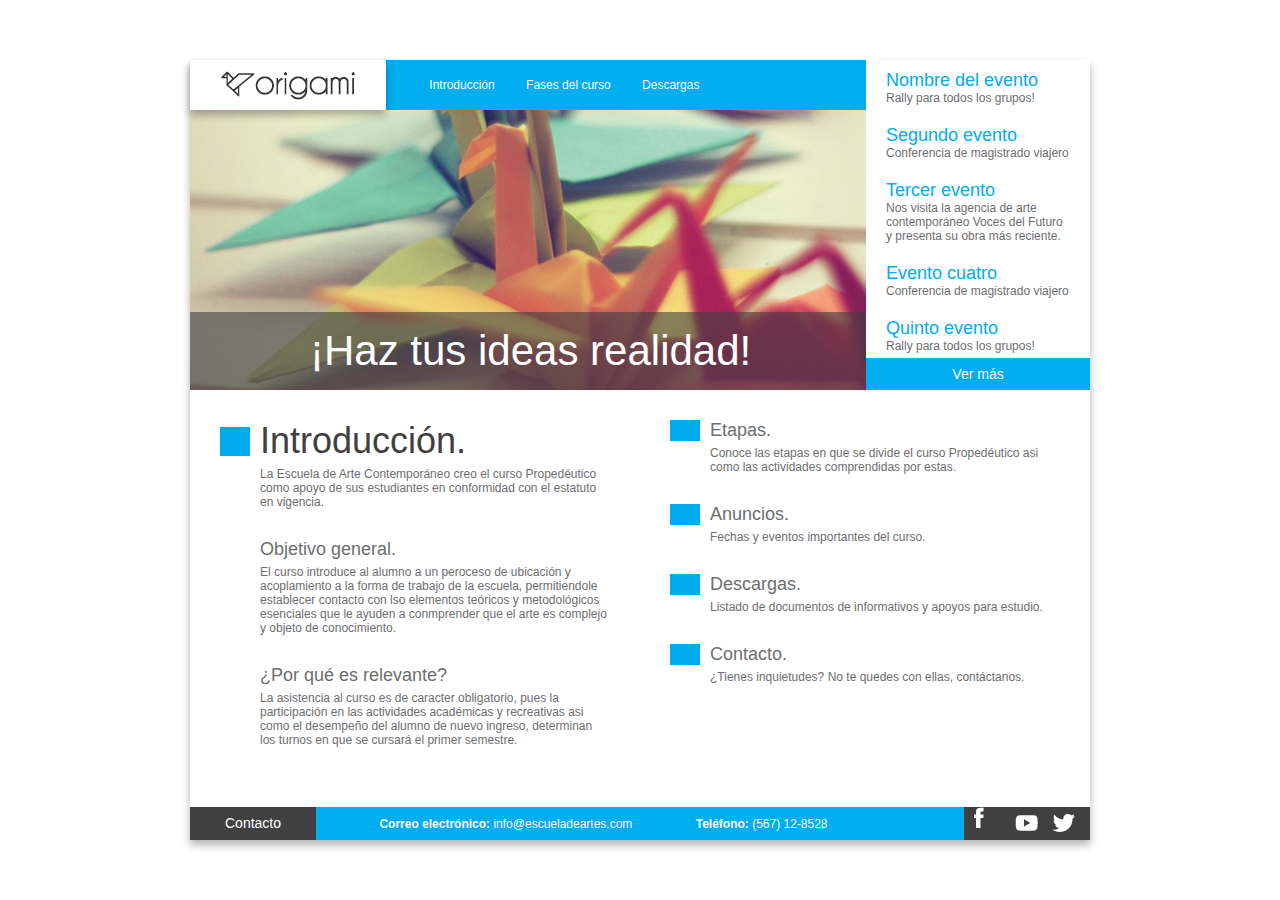
<file: origami-inicio/root/index.htm>
<!doctype html>
<html>
<head>
<meta charset="utf-8">
<title>Origami</title>
<meta name="mobile-web-app-capable" content="yes">
<link rel="shortcut icon" sizes="196x196" href="imagenes/favicon.png">
<link href="css/estilos.css" rel="stylesheet" type="text/css">
</head>

<body>
	<main>
    <header>
      <nav>
        <a href="index.htm" id="logo">Portada</a>
        <div>
          <a href="index.htm">Introducción</a>
          <a href="fases.htm">Fases del curso</a>
          <a href="descargas.htm">Descargas</a>
        </div>
      </nav>
      <div id="foto">
        <span>¡Haz tus ideas realidad!</span>
      </div>
      <aside>
        <div>

        <a href="#">
          <span>Nombre del evento</span>
          <p>Rally para todos los grupos!</p>
        </a>

        <a href="#">
            <span>Segundo evento</span>
            <p>Conferencia de magistrado viajero</p>
          </a>

          <a href="#">
              <span>Tercer evento</span>
              <p>Nos visita la agencia de arte contemporáneo Voces del Futuro y
                presenta su obra más reciente.
              </p>
            </a>

            <a href="#">
                <span>Evento cuatro</span>
                <p>Conferencia de magistrado viajero</p>
              </a>

              <a href="#">
                  <span>Quinto evento</span>
                  <p>Rally para todos los grupos!</p>
                </a>

                <a href="#">
                    <span>Sexto evento</span>
                    <p>Rally para todos los grupos!</p>
                  </a>

                  <a href="#">
                      <span>Séptimo evento</span>
                      <p>Rally para todos los grupos!</p>
                    </a>

                    <a href="#">
                        <span>Octavo evento</span>
                        <p>Rally para todos los grupos!</p>
                      </a>

                      <a href="#">
                          <span>Noveno evento</span>
                          <p>Rally para todos los grupos!</p>
                        </a>
        </div>
        <a href="#">Ver más</a>
      </aside>
    </header>
    <section>
      <div class="columna">
        <h1 class="bullet">Introducción.</h1>
        <p>La Escuela de Arte Contemporáneo creo el curso Propedéutico como
          apoyo de sus estudiantes en conformidad con el estatuto en vigencia.
        </p>
        <h2>Objetivo general.</h2>
        <p>El curso introduce al alumno a un peroceso de ubicación y
          acoplamiento a la forma de trabajo de la escuela, permitiendole
          establecer contacto con lso elementos teóricos y metodológicos
          esenciales que le ayuden a conmprender que el arte es complejo y
          objeto de conocimiento.
        </p>
        <h2>¿Por qué es relevante?</h2>
        <p>La asistencia al curso es de caracter obligatorio, pues la
          participación en las actividades académicas y recreativas asi como el
          desempeño del alumno de nuevo ingreso, determinan los turnos en que se
          cursará el primer semestre.
        </p>
      </div>

      <div class="columna">
          <h2 class="bullet">Etapas.</h2>
          <p>Conoce las etapas en que se divide el curso Propedéutico asi como
            las actividades comprendidas por estas.
          </p>
          <h2 class="bullet">Anuncios.</h2>
          <p>Fechas y eventos importantes del curso.</p>
          <h2 class="bullet">Descargas.</h2>
          <p>Listado de documentos de informativos
            y apoyos para estudio.
          </p>
          <h2 class="bullet">Contacto.</h2>
          <p>¿Tienes inquietudes? No te quedes con ellas, contáctanos.</p>
        </div>

    </section>
    <footer>
      <h4>Contacto</h4>
      <span>
        <strong>Correo electrónico:</strong>
        <a href="mailto:info@escueladeartes.com">info@escueladeartes.com</a>
      </span>
      <span>
        <strong>Teléfono:</strong> (567) 12-8528
      </span>
      <div>
        <a href="#" id="facebook">Facebook</a>
        <a href="#" id="youtube">Youtube</a>
        <a href="#" id="twitter">Twitter</a>
      </div>
    </footer>
  </main>
</body>
</html>
</file>
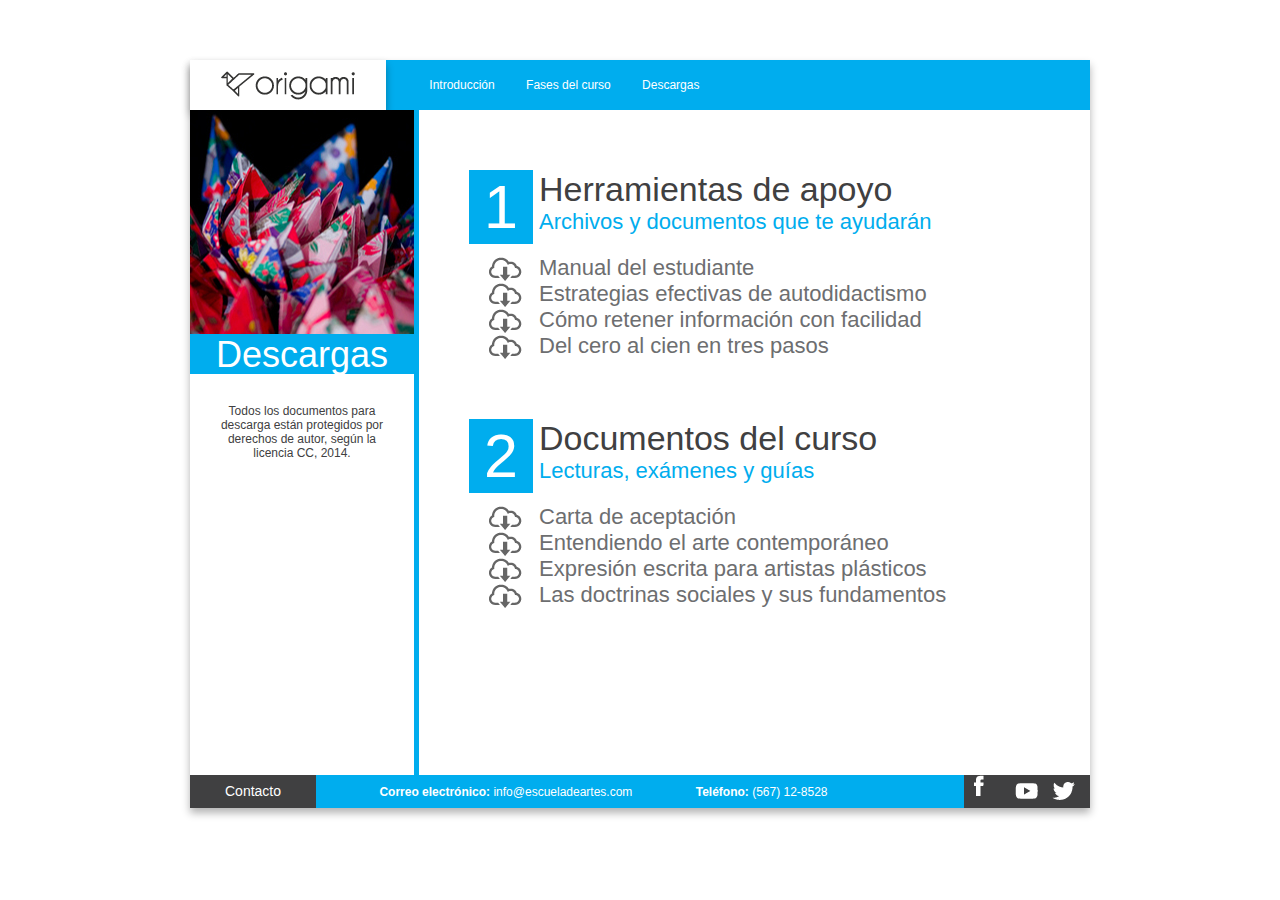
<file: origami-inicio/root/descargas.htm>
<!doctype html>
<html>
<head>
<meta charset="utf-8">
<title>Origami</title>
<meta name="mobile-web-app-capable" content="yes">
<link rel="shortcut icon" sizes="196x196" href="imagenes/favicon.png">
<link href="css/estilos.css" rel="stylesheet" type="text/css">
</head>

<body>
	<main>
    <header>
      <nav>
        <a href="index.htm" id="logo">Portada</a>
        <div>
          <a href="index.htm">Introducción</a>
          <a href="fases.htm">Fases del curso</a>
          <a href="descargas.htm">Descargas</a>
        </div>
      </nav>
        <div></div>
    </header>
    <section>
      <div class="columnaf">
          <div id="imagenfondo"></div>
          <div class="link-fases">
        <span>Descargas</span>
          <div>
            <p>Todos los documentos para descarga están protegidos por derechos
              de autor, según la licencia CC, 2014.
            </p>
          </div>
          </div>
      </div>
      <div class="columnaI">
        <div>
            <div class="uno">1</div>
        <span>Herramientas de apoyo</span>
          <h2>Archivos y documentos que te ayudarán</h2>
        <div>
              <a href="#">
                <p id="iconod">Manual del estudiante</p>
              </a>

              <a href="#">
                  <p id="iconod">Estrategias efectivas de autodidactismo</p>
                </a>

                <a href="#">
                    <p id="iconod">Cómo retener información con facilidad</p>
                  </a>

                <a href="#">
                    <p id="iconod">Del cero al cien en tres pasos</p>
                </a>
          </div>
          </div>

          <div>
              <div class="uno">2</div>
          <span>Documentos del curso</span>
            <h2>Lecturas, exámenes y guías</h2>
          <div>
                <a href="#">
                  <p id="iconod">Carta de aceptación</p>
                </a>

                <a href="#">
                    <p id="iconod">Entendiendo el arte contemporáneo</p>
                  </a>

                  <a href="#">
                      <p id="iconod">
                        Expresión escrita para artistas plásticos
                      </p>
                    </a>

                  <a href="#">
                      <p id="iconod">
                        Las doctrinas sociales y sus fundamentos
                      </p>
                  </a>
            </div>
            </div>
        </div>

    </section>
    <footer>
        <h4>Contacto</h4>
        <span>
          <strong>Correo electrónico:</strong>
          <a href="mailto:info@escueladeartes.com">info@escueladeartes.com</a>
        </span>
        <span>
          <strong>Teléfono:</strong> (567) 12-8528
        </span>
        <div>
          <a href="#" id="facebook">Facebook</a>
          <a href="#" id="youtube">Youtube</a>
          <a href="#" id="twitter">Twitter</a>
        </div>
    </footer>
  </main>
</body>
</html>
</file>
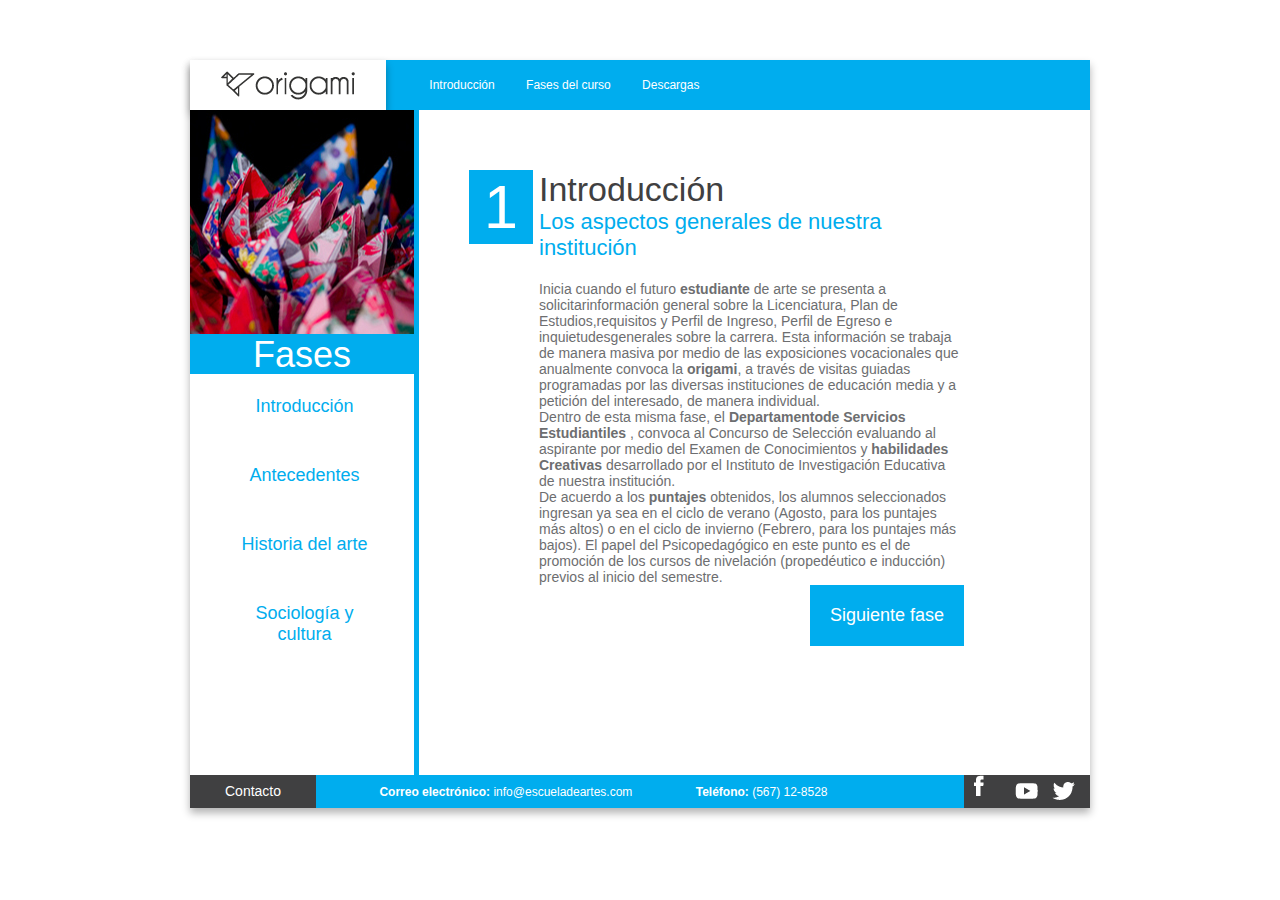
<file: origami-inicio/root/fases.htm>
<!doctype html>
<html>
<head>
<meta charset="utf-8">
<title>Origami</title>
<meta name="mobile-web-app-capable" content="yes">
<link rel="shortcut icon" sizes="196x196" href="imagenes/favicon.png">
<link href="css/estilos.css" rel="stylesheet" type="text/css">
</head>

<body>
	<main>
    <header>
      <nav>
        <a href="index.htm" id="logo">Portada</a>
        <div>
          <a href="index.htm">Introducción</a>
          <a href="fases.htm">Fases del curso</a>
          <a href="descargas.htm">Descargas</a>
        </div>
      </nav>
        <div></div>
    </header>
    <section>
      <div class="columnaf">
          <div id="imagenfondo"></div>
          <div class="link-fases">
        <span>Fases</span>
          <div>
            <a>Introducción</a>
            <a>Antecedentes</a>
            <a>Historia del arte</a>
            <a>Sociología y cultura</a>
          </div>
          </div>
      </div>
      <div class="columnaI">
        <div>
            <div class="uno">1</div>
        <span>Introducción</span>
          <h2>Los aspectos generales de nuestra institución</h2>
        <div>
          <p>Inicia cuando el futuro <strong>estudiante</strong> de arte se
            presenta a solicitarinformación general sobre la Licenciatura,
            Plan de Estudios,requisitos y Perfil de Ingreso, Perfil de Egreso e
            inquietudesgenerales sobre la carrera. Esta información se trabaja
            de manera masiva por medio de las exposiciones vocacionales que
            anualmente convoca la <strong>origami</strong>, a través de visitas
            guiadas programadas por las diversas instituciones de educación
            media y a petición del interesado, de manera individual.
            </p>
            <p>
                Dentro de esta misma fase, el <strong>Departamentode Servicios
                Estudiantiles</strong> , convoca al Concurso de Selección
                evaluando al aspirante por medio del Examen de Conocimientos y
                <strong>habilidades Creativas</strong> desarrollado por el
                Instituto de Investigación Educativa de nuestra institución.
            </p>
            <p>
                De acuerdo a los <strong> puntajes</strong> obtenidos, los
                alumnos seleccionados ingresan ya sea en el ciclo de verano
                (Agosto, para los puntajes más altos) o en el ciclo de invierno
                (Febrero, para los puntajes más bajos). El papel del
                Psicopedagógico en este punto es el de promoción de los cursos
                de nivelación (propedéutico e inducción) previos al inicio del
                semestre.
            </p>
          </div>
          <div>
            <div class="botonf">Siguiente fase</div>
          </div>
          </div>
        </div>

    </section>
    <footer>
        <h4>Contacto</h4>
        <span>
          <strong>Correo electrónico:</strong>
          <a href="mailto:info@escueladeartes.com">info@escueladeartes.com</a>
        </span>
        <span>
          <strong>Teléfono:</strong> (567) 12-8528
        </span>
        <div>
          <a href="#" id="facebook">Facebook</a>
          <a href="#" id="youtube">Youtube</a>
          <a href="#" id="twitter">Twitter</a>
        </div>
    </footer>
  </main>
</body>
</html>
</file>
<file: origami-inicio/root/css/estilos.css>
body{
  color: #6d6e70;
  font-family: Arial, Helvetica, sans-serif;
  font-size: 12px;
  margin: 60px;
}

main {
  box-shadow: 0 5px 8px rgba(0,0,0,.3);
  display: block;
  margin: 0 auto;
  position: relative;
  width: 900px;
}

header,
section,
footer {
  display: block;
  position: relative;
}

footer{
  background-color: #00adee;
  color: #ffffff;
  display: block;
  height: 33px;
}

header nav {
  background-color: #00adee;
  display: block;
  height: 50px;
  position: relative;
}

header #foto {
  background-image: url(../imagenes/fondo-portada.jpg);
  height: 280px;
}

section #imagenfondo{
  background-image: url(../imagenes/mosaico-fases.jpg);
  background-repeat: no-repeat;
  height: 224px;
  width: 224px;
  margin-right: 0%;
}

header aside {
  background-color: #fff;
  bottom: 0;
  position: absolute;
  right: 0;
  top: 0;
  width: 224px;
}

header nav > a,
header nav div {
  display: inline-block;
  position: relative;
  vertical-align: middle;
}

header nav > a {
  background-color: #fff;
  background-image: url(../imagenes/logo.png);
  background-position: center;
  background-repeat: no-repeat;
  box-shadow: 0 5px 8px rgba(0,0,0,.3);
  height: 50px;
  margin-right: 30px;
  text-indent: -9999px;
  width: 196px;
}

header nav div a{
  color: #fff;
  margin-right: 8px;
  padding: 10px;
  text-decoration: none;
}
header nav div a:hover{
  -moz-transition: all 0.5 ease;
  -webkit-transition: all 0.5s ease;
  background-color: #fff;
  color: #404041;
  transition: all 0.5s ease;
}

header #foto span {
  background-color: rgba(64,64,65,.6);
  bottom: 0;
  color: #fff;
  display: block;
  font-size: 42px;
  left: 0;
  padding: 15px 0 15px 120px;
  position: absolute;
  right: 0;
}
header aside div a {
  color: #6d6e70;
  display: block;
  padding: 10px 20px;
  text-decoration: none;
}

header aside div a span {
  color: #00adee;
  display: block;
  font-size: 18px;
}

header aside div a p {
  -moz-transition: all 0.5 ease;
  -webkit-transition: all 0.5s ease;
  display: block;
  margin: 0;
  transition: all 0.5s ease;
}

header aside div a:hover{
  -moz-transition: all 0.5 ease;
  -webkit-transition: all 0.5s ease;
  background-color: #404041;
  color: #fff;
  transition: all 0.5s ease;
}

header aside > a{ /* Botón de hacer mas */
  background-color: #00adee;
  color: #fff;
  display: block;
  font-size: 14px;
  padding: 8px;
  position: relative;
  text-align: center;
  text-decoration: none;
}

header aside div{
  height: 298px;
  overflow: auto;
}

.columna {
  box-sizing: border-box;
  display: block;
  float: left;
  padding: 30px;
  position: relative;
  width: 50%;
}

.columnaf{
  box-sizing: border-box;
  display: block;
  float: left;
  padding: 0%;
  position: relative;
  width: 224px;
}

.link-fases a{
  color: #00adee;
  display: block;
  font-size: 18px;
  font-weight: 100;
  height: 35px;
  margin-bottom: 10px;
  margin-left: 30px;
  margin-top: 10px;
  padding: 12px;
  position: relative;
  text-align: center;
  width: 145px;
}

.link-fases a:hover{
  background-color: #404041;
  color: #fff;
  transition: all 0.5s ease;
}

.columnaf span{
  background-color: #00adee;
  color: #fff;
  display: inline-block;
  font-size: 36px;
  height: 40px;
  margin: 0%;
  text-align: center;
  width: 224px;
}

.columnaf p{
  color: #404041;
  margin: 30px;
  text-align: center;
}

.botonf{
  background-color: #00adee;
  color: #fff;
  display: block;
  float: right;
  font-size: 18px;
  padding: 20px;
  position: relative;
}

.botonf:hover{
  color: #404041;
  transition: all 0.5s ease;
}

.columnaI{
  border-left: 5px solid #00adee;
  box-sizing: border-box;
  display: block;
  float: left;
  height: 665px;
  position: relative;
  width: 550px;
}

.uno{
  background-color: #00adee;
  color: #fff;
  display: block;
  font-size: 61px;
  margin-left: 50px;
  padding: 2px 15px 2px 15px;
  position: absolute;
  text-align: center;
}

.columnaI span{
  color: #404041;
  display: block;
  font-size: 34px;
  margin: 60px 60px 0px 60px;
  padding-left: 60px;
  text-decoration: none;
}

.columnaI p{
  box-sizing: border-box;
  font-size: 14px;
  margin-bottom: 10px;
  margin: 0px 0px 0px 60px;
  padding-left: 60px;
}

section #iconod{
  background-image: url(../imagenes/icono-descargar.png);
  background-position: left center;
  background-repeat: no-repeat;
  display: inline-block;
  transition: all 0.5s ease;
}

section div #iconod{
  background-position: 10px 2px;
}

section div #iconod:hover{
  background-position: 10px -40px;
}

.columnaI a{
  text-decoration: none;
}

.columnaI p:hover{
  color: #404041;
}

.columnaI h2{
  color: #00adee;
  font-size: 22px;
  font-weight: normal;
  margin: 0px 0px 0px 60px;
  padding-bottom: 20px;
  padding-left: 60px;
  text-decoration: none;
}

.columnaI a p{
  color: #6d6e70;
  font-size: 22px;
  text-decoration: none;
}

section {
  overflow: auto;
}


.columna h1,
.columna h2,
.columna p {
  display: block;
  font-weight: normal;
  padding-left: 40px;
  position: relative;
}

.columna h1{
  color: #404041;
  font-size: 36px;
  margin: 0 0 5px;
}

.columna p {
  margin: 0 0 30px;
}

.columna h2 {
  color: #6d6e70;
  font-size: 18px;
  margin: 0 0 5px;
}

.bullet {
  background-image: url(../imagenes/bullet.jpg);
  background-position: left center;
  background-repeat: no-repeat;
}

footer div a{
  background-image: url(../imagenes/iconos-sociales.png);
  background-repeat: no-repeat;
  display: inline-block;
  height: 33px;
  overflow: hidden;
  text-indent: 100px;
  transition: all 0.5s ease;
  width: 33px;
}

footer h4{
  background-color: #404041;
  color: #fff;
  display: inline-block;
  font-size: 14px;
  font-weight: normal;
  margin: 0%;
  padding: 8px 35px 9px;
  position: relative;
}

footer span{
  color: #fff;
  display: inline-block;
  padding-left: 60px;
  position: relative;
}

footer span a{
  color: #fff;
  text-decoration: none;
}

footer span a:hover{
  text-decoration: underline;
}

footer div{
  background-color: #404041;
  display: block;
  height: 33px;
  position: absolute;
  right: 0;
  top: 0;
  padding: 0 10px;
}

footer div #faceboook{
  background-position: 11px 5px;
}

footer div #facebook:hover{
  background-position: 11px -28px;
}

footer div #youtube{
  background-position: -40px 5px;
}

footer div #youtube:hover{
  background-position: -40px -28px;
}

footer div #twitter{
  background-position: -89px 5px;
}

footer div #twitter:hover{
  background-position: -89px -28px;
}
</file>
